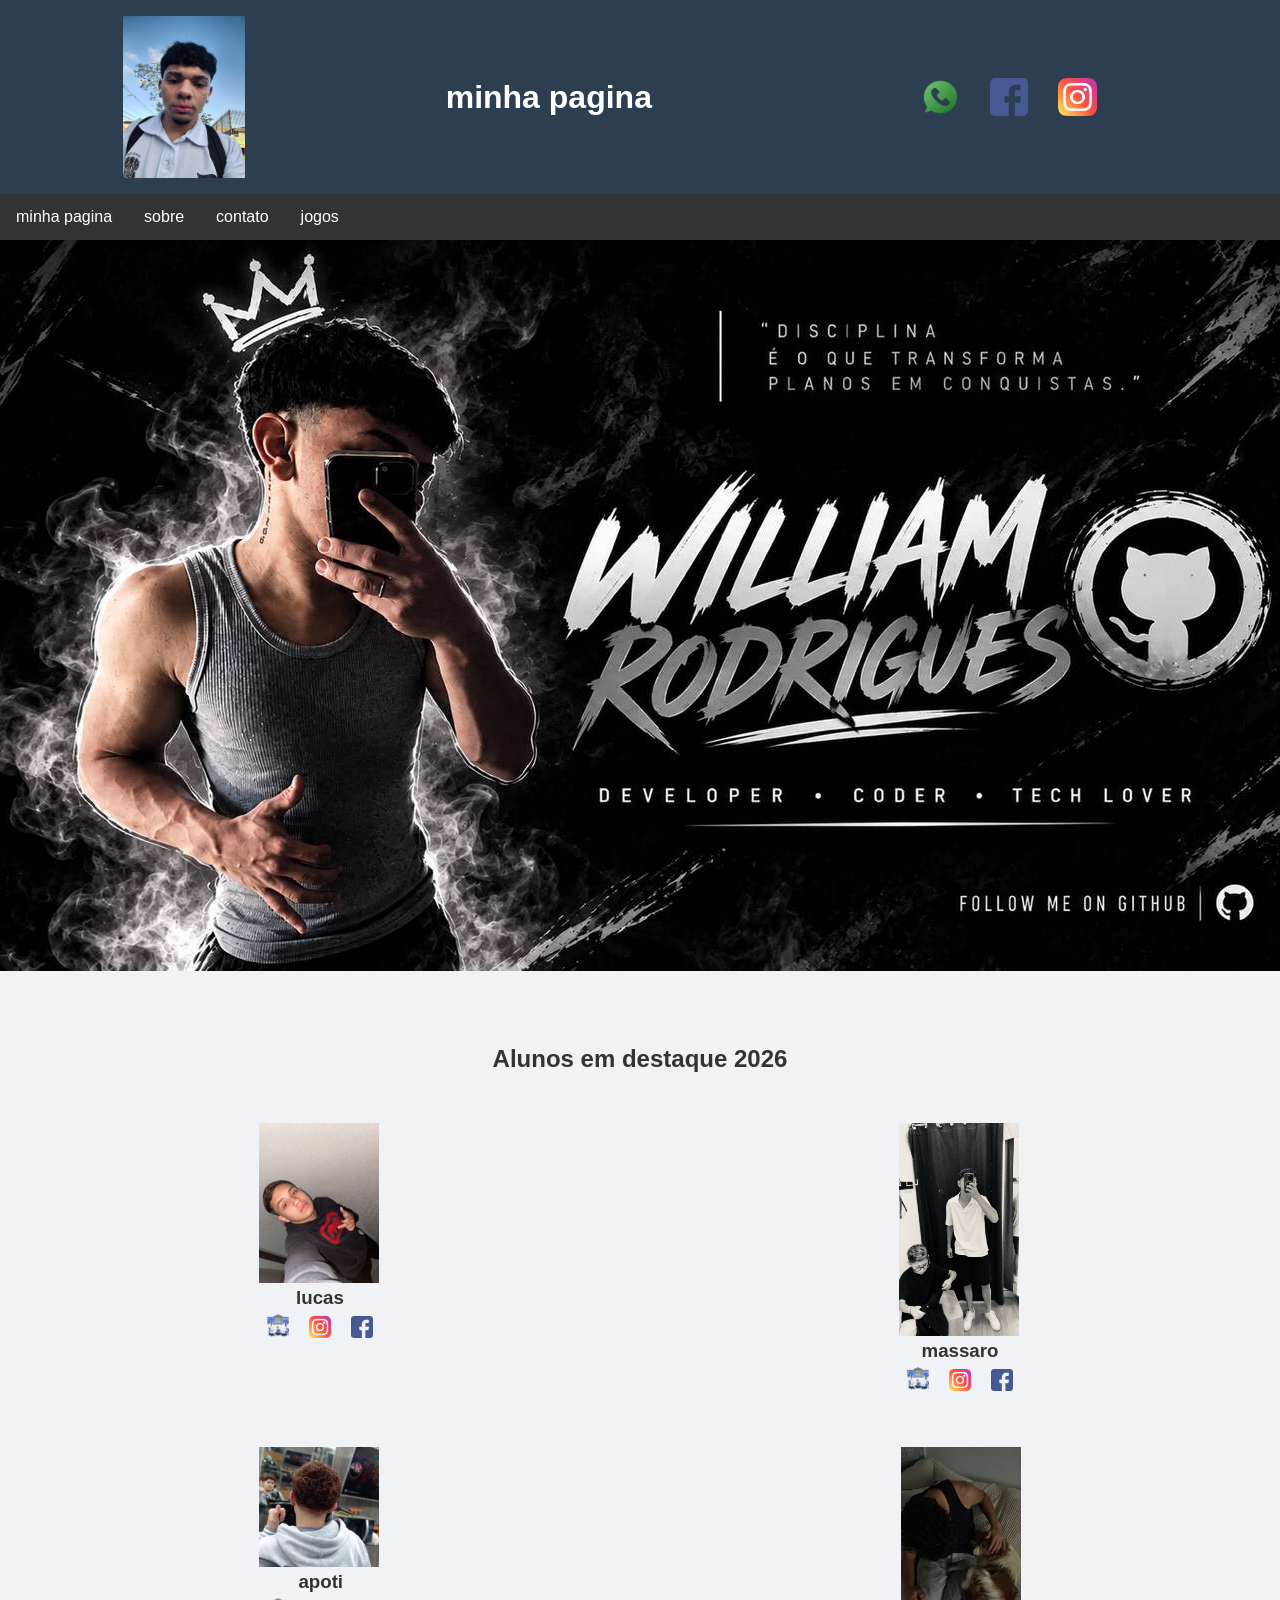
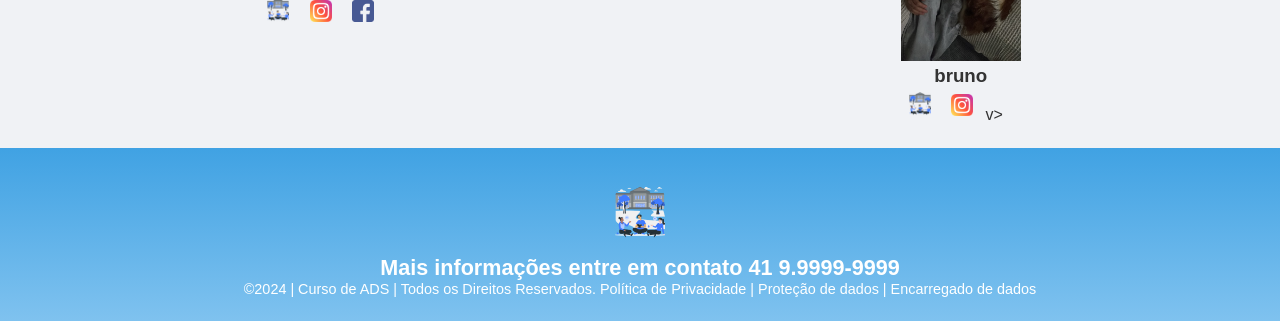
<file: index.html>
<!DOCTYPE html>
<html lang="pt-br">
<!DOCTYPE html>
<html lang="pt-br">
<head>
<meta charset="UTF-8">
<meta name="viewport" content="width=device-width, initial-scale=1.0">
<title>Home | Nossa Escola</title>
<link rel="stylesheet" href="style.css">
</head>
<body>
<!--header é a parte do cabeçalho do site, é o topo da página-->
<header class="cabecalho-itens">
<img class="cabecalho_imagem" src="image.png" alt="Logo da
Página">
<h1 class="titulo_site">minha pagina</h1>
<div class="sociais">
<img class="sociais" src="whatsapp.png" alt="Logo do Whats da
Escola">
<img class="sociais" src="facebook.png" alt="Facebook da
Escola">
<img class="sociais" src="instagram.png" alt="instagram da
Escola">
</div>
</header>
<!--menu-->
<ul>
  <li><a href="index.html">minha pagina</a></li>
  <li><a href="sobre.html">sobre</a></li>
  <li><a href="contato.html">contato</a></li>
  <li><a href="jogos.html">jogos</a></li>
</ul>
<!--Seção banner 1 é a parte do paragrafo 1 da página-->
<section class="banner1">
<img class="escola.image" src="WhatsApp Image 2026-11-11 at 19.48.55 (1).jpeg" alt="Banner da Escola">
</section>
<!--Seção estudantes é a parte do paragrafo 2 da página -- "Meninos"-->
<!--altere em "src="estudante_menino_1.png" para src"nome da imagem do menino em
todos abaixo-->
<!--altere em "src="site_school.png" para src"nome da logo em todos abaixo-->
<!--para aumentar os alunos copie a div no edidor que corresponda desde a foto
até os icones abaixo - dúvidas chame o professor-->
<section class="estudante">
<h1 class="estudante_titulo">Alunos em destaque 2026</h1>
<p> </p>
<div class="estudantes_todos">
<div class="estudante-div">
<img class="estudante-imagem" src="image copy.png" alt="Foto da
turma do 1CDS do ano de 2026">
<h3 class="estudante-nome">lucas</h3>
<a href="https://cursos.alura.com.br/dashboard">
<p> </p>
<img class="estudante-icone" src="logo_nossa_escola.png" alt="Link do Site da
escola"></a>
<img class="estudante-icone" src="instagram.png" alt="Link do
Instagram">
<img class="estudante-icone" src="facebook.png" alt="Link do Facebook">
</div>

<div class="estudante-div">
<img class="estudante-imagem" src="image copy 2.png" alt="Foto da
turma do 1CDS do ano de 2026">
<h3 class="estudante-nome">massaro</h3>
<a href="https://cursos.alura.com.br/dashboard">
<p> </p>
<img class="estudante-icone" src="logo_nossa_escola.png" alt="Link do
Site da escola"></a>
<img class="estudante-icone" src="instagram.png" alt="Link do
Instagram">
<img class="estudante-icone" src="facebook.png" alt="Link do
Facebook">
</div>
</div>
</section>

<!--Seção estudantes é a parte do paragrafo 3 da página -- "Meninas"-->
<!--altere em "src="estudante_menina_1.png" para src"nome da imagem do menina em
todas abaixo-->
<!--altere em "src="site_school.png" para src"nome da logo em todos abaixo-->
<section class="estudante">
<div class="estudantes_todos">
<div class="estudante-div">
<img class="estudante-imagem" src="WhatsApp Image 2026-11-18 at 19.32.31 (1).jpeg" alt="Foto da
turma do 1CDS do ano de 2023">
<h3 class="estudante-nome">apoti</h3>
<a href="https://cursos.alura.com.br/dashboard">
<p> </p>
<img class="estudante-icone" src="logo_nossa_escola.png" alt="Link do Site da
escola"></a>
<img class="estudante-icone" src="instagram.png" alt="Link do Instagram">
<img class="estudante-icone" src="facebook.png" alt="Link do Facebook">
</div>
<div class="estudante-div">
<img class="estudante-imagem" src="image copy 3.png" alt="Foto da turma do
1CDS do ano de 2023">
<h3 class="estudante-nome">bruno</h3>
<a href="https://cursos.alura.com.br/dashboard">
<p> </p>
<img class="estudante-icone" src="logo_nossa_escola.png" alt="Link do Site
da escola"></a>
<img class="estudante-icone" src="instagram.png" alt="Link do
Instagram">
v>
</div>
</div>
</section>
<!--Seção rodapé é a parte final da paragrafo 3 da página-->
<footer class="escola">
<img class="logo_rodape" src="logo_nossa_escola.png" alt="Logo da Escola">
<h2 class="escola-título">Mais informações entre em contato<a class="link"

href="https://wa.me/5541999999999"> 41 9.9999-9999 </a></h2>
<p></p>
<p>©2024 | Curso de ADS | Todos os Direitos Reservados.
Política de Privacidade | Proteção de dados | Encarregado de dados</p>
<p> </p>
</footer>
</body>
</html>
</file>
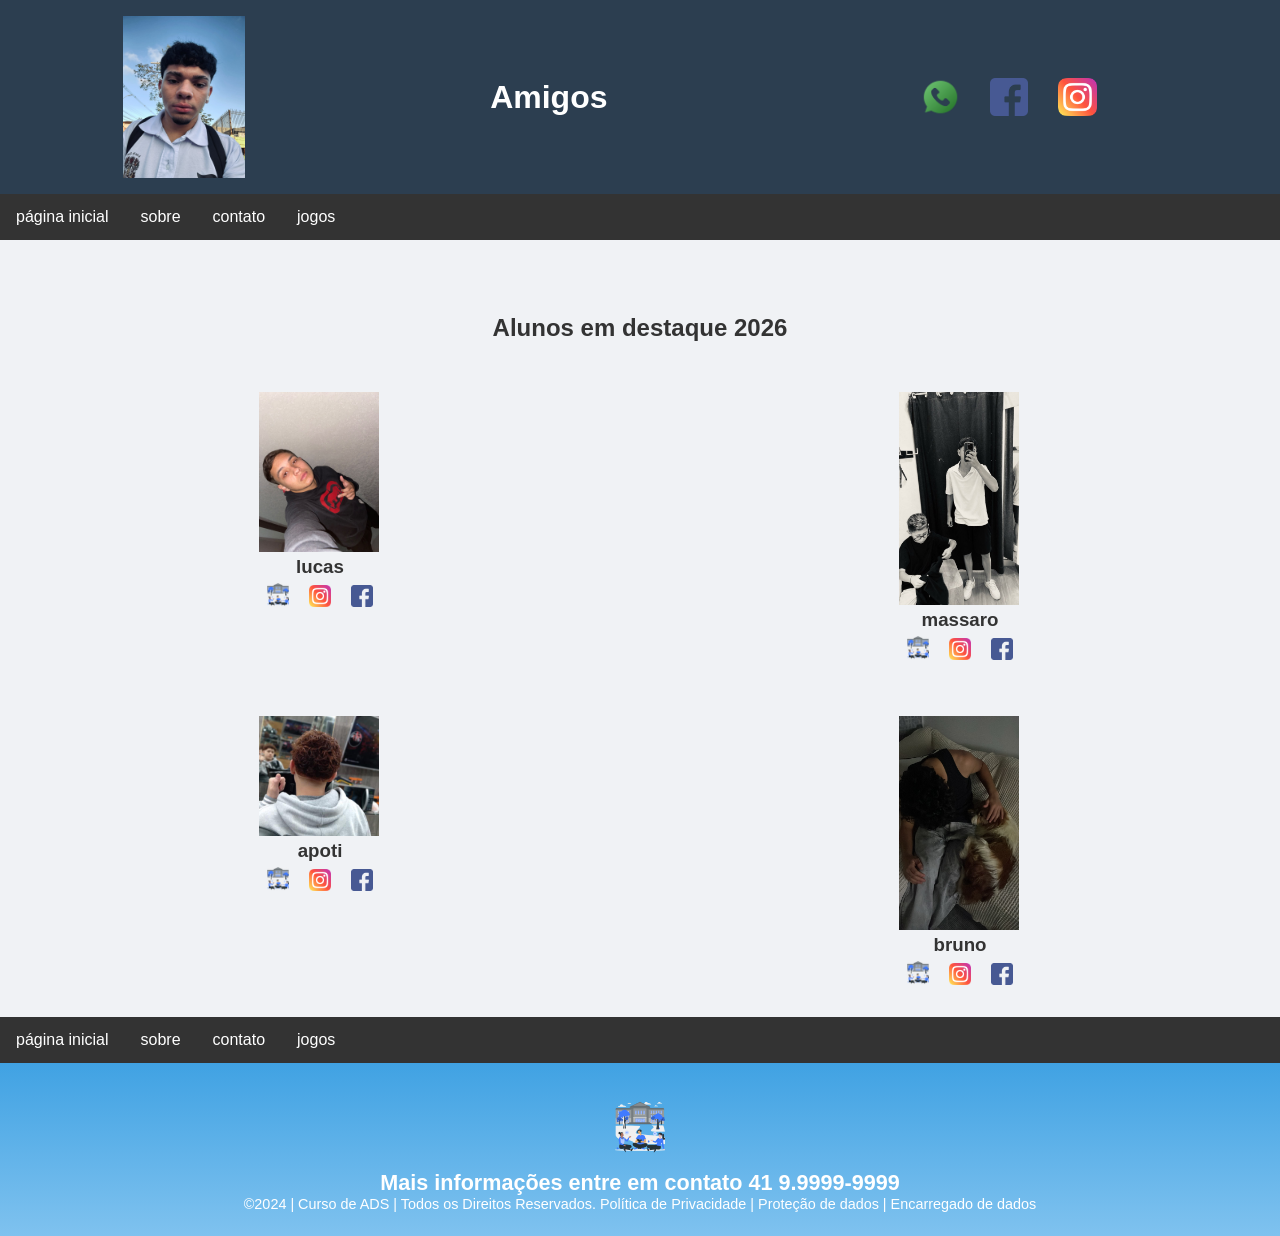
<file: contato.html>
<!DOCTYPE html>
<html lang="pt-br">
<!DOCTYPE html>
<html lang="pt-br">
<head>
<meta charset="UTF-8">
<meta name="viewport" content="width=device-width, initial-scale=1.0">
<title>Home | Nossa Escola</title>
<link rel="stylesheet" href="style.css">
</head>
<body>
<!--header é a parte do cabeçalho do site, é o topo da página-->
<header class="cabecalho-itens">
<img class="cabecalho_imagem" src="image.png" alt="Logo da
Página">
<h1 class="titulo_site">Amigos</h1>
<div class="sociais">
<img class="sociais" src="whatsapp.png" alt="Logo do Whats da
Escola">
<img class="sociais" src="facebook.png" alt="Facebook da
Escola">
<img class="sociais" src="instagram.png" alt="instagram da
Escola">
</div>
</header>

  <ul>
  <li><a href="index.html">página inicial</a></li>
  <li><a href="sobre.html">sobre</a></li>
  <li><a href="contato.html">contato</a></li>
  <li><a href="jogos.html">jogos</a></li>
</ul>


<section class="estudante">
<h1 class="estudante_titulo">Alunos em destaque 2026</h1>
<p> </p>
<div class="estudantes_todos">
<div class="estudante-div">
<img class="estudante-imagem" src="image copy.png" alt="Foto da
turma do 1CDS do ano de 2026">
<h3 class="estudante-nome">lucas</h3>
<a href="https://cursos.alura.com.br/dashboard">
<p> </p>
<img class="estudante-icone" src="logo_nossa_escola.png" alt="Link do Site da
escola"></a>
<img class="estudante-icone" src="instagram.png" alt="Link do
Instagram">
<img class="estudante-icone" src="facebook.png" alt="Link do Facebook">
</div>

<div class="estudante-div">
<img class="estudante-imagem" src="image copy 2.png" alt="Foto da
turma do 1CDS do ano de 2026">
<h3 class="estudante-nome">massaro</h3>
<a href="https://cursos.alura.com.br/dashboard">
<p> </p>
<img class="estudante-icone" src="logo_nossa_escola.png" alt="Link do
Site da escola"></a>
<img class="estudante-icone" src="instagram.png" alt="Link do
Instagram">
<img class="estudante-icone" src="facebook.png" alt="Link do
Facebook">
</div>
</div>
</section>

<!--Seção estudantes é a parte do paragrafo 3 da página -- "Meninas"-->
<!--altere em "src="estudante_menina_1.png" para src"nome da imagem do menina em
todas abaixo-->
<!--altere em "src="site_school.png" para src"nome da logo em todos abaixo-->
<section class="estudante">
<div class="estudantes_todos">
<div class="estudante-div">
<img class="estudante-imagem" src="WhatsApp Image 2026-11-18 at 19.32.31 (1).jpeg" alt="Foto da
turma do 1CDS do ano de 2023">
<h3 class="estudante-nome">apoti</h3>
<a href="https://cursos.alura.com.br/dashboard">
<p> </p>
<img class="estudante-icone" src="logo_nossa_escola.png" alt="Link do Site da
escola"></a>
<img class="estudante-icone" src="instagram.png" alt="Link do Instagram">
<img class="estudante-icone" src="facebook.png" alt="Link do Facebook">
</div>
<div class="estudante-div">
<img class="estudante-imagem" src="image copy 3.png" alt="Foto da turma do
1CDS do ano de 2023">
<h3 class="estudante-nome">bruno</h3>
<a href="https://cursos.alura.com.br/dashboard">
<p> </p>
<img class="estudante-icone" src="logo_nossa_escola.png" alt="Link do Site
da escola"></a>
<img class="estudante-icone" src="instagram.png" alt="Link do
Instagram">
<img class="estudante-icone" src="facebook.png" alt="Link do
Facebook">

</div>
</div>
</section>
<ul>
  <li><a href="index.html">página inicial</a></li>
  <li><a href="sobre.html">sobre</a></li>
  <li><a href="contato.html">contato</a></li>
  <li><a href="jogos.html">jogos</a></li>
</ul>




<!--conteudo-->

<!--Seção rodapé é a parte final da paragrafo 3 da página-->
<footer class="escola">
<img class="logo_rodape" src="logo_nossa_escola.png" alt="Logo da Escola">
<h2 class="escola-título">Mais informações entre em contato<a class="link"

href="https://wa.me/5541999999999"> 41 9.9999-9999 </a></h2>
<p></p>
<p>©2024 | Curso de ADS | Todos os Direitos Reservados.
Política de Privacidade | Proteção de dados | Encarregado de dados</p>
<p> </p>
</footer>
</body>
</html>
</file>
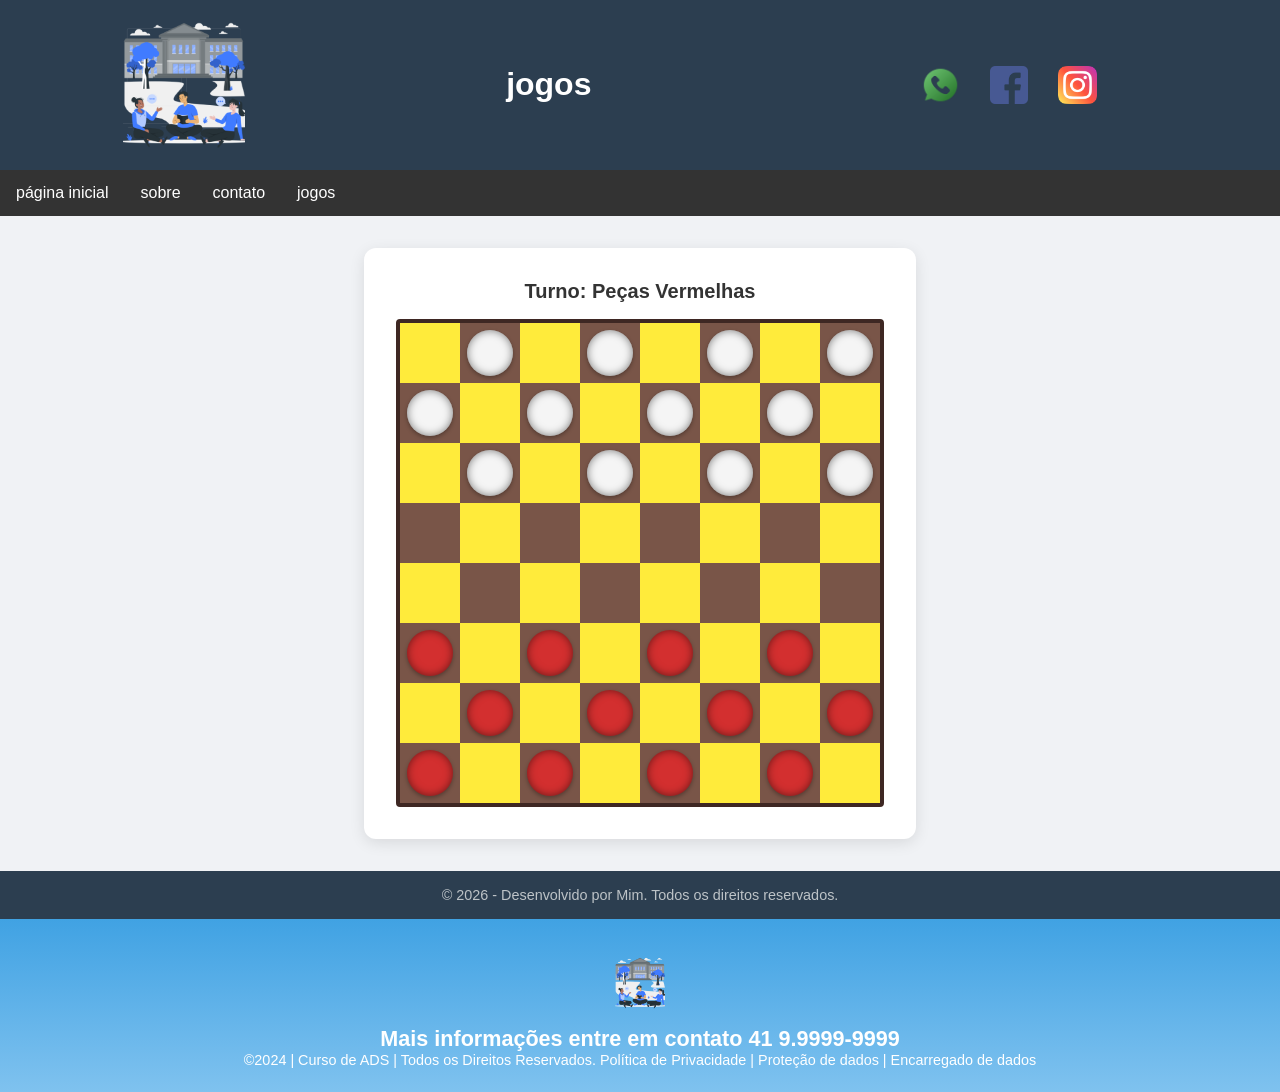
<file: jogos.html>
<!DOCTYPE html>
<html lang="pt-br">
<head>
<meta charset="UTF-8">
<meta name="viewport" content="width=device-width, initial-scale=1.0">
<title>Home | Nossa Escola</title>
<link rel="stylesheet" href="style.css">
</head>
<body>
<!--header é a parte do cabeçalho do site, é o topo da página-->
<header class="cabecalho-itens">
<img class="cabecalho_imagem" src="logo_nossa_escola.png" alt="Logo da
Página">
<h1 class="titulo_site">jogos</h1>
<div class="sociais">
<img class="sociais" src="whatsapp.png" alt="Logo do Whats da
Escola">
<img class="sociais" src="facebook.png" alt="Facebook da
Escola">
<img class="sociais" src="instagram.png" alt="instagram da
Escola">
</div>
</header>
<!--menu-->
<ul>
  <li><a href="index.html">página inicial</a></li>
  <li><a href="sobre.html">sobre</a></li>
  <li><a href="contato.html">contato</a></li>
  <li><a href="jogos.html">jogos</a></li>
</ul>



    <!-- Conteúdo Principal (Jogo centralizado) -->
    <main>
        <div class="game-container">
            <div id="status">Turno: Peças Vermelhas</div>
            <div id="board"></div>
        </div>
    </main>

    <!-- Rodapé -->
    <footer>
        <p>&copy; 2026 - Desenvolvido por Mim. Todos os direitos reservados.</p>
    </footer>

    <!-- Lógica do Jogo de Damas -->
    <script>
        const boardElement = document.getElementById('board');
        const statusElement = document.getElementById('status');
        
        // Tabuleiro inicial: R = Vermelha, W = Branca, 0 = Vazio
        let board = [
            [0, 'W', 0, 'W', 0, 'W', 0, 'W'],
            ['W', 0, 'W', 0, 'W', 0, 'W', 0],
            [0, 'W', 0, 'W', 0, 'W', 0, 'W'],
            [0, 0, 0, 0, 0, 0, 0, 0],
            [0, 0, 0, 0, 0, 0, 0, 0],
            ['R', 0, 'R', 0, 'R', 0, 'R', 0],
            [0, 'R', 0, 'R', 0, 'R', 0, 'R'],
            ['R', 0, 'R', 0, 'R', 0, 'R', 0]
        ];

        let turn = 'R'; // 'R' começa (Vermelhas)
        let selectedPiece = null;

        function createBoard() {
            boardElement.innerHTML = '';
            for (let r = 0; r < 8; r++) {
                for (let c = 0; c < 8; c++) {
                    const cell = document.createElement('div');
                    const isDark = (r + c) % 2 === 1;
                    cell.className = `cell ${isDark ? 'dark' : 'light'}`;
                    cell.dataset.row = r;
                    cell.dataset.col = c;

                    if (isDark && board[r][c] !== 0) {
                        const piece = document.createElement('div');
                        piece.className = `piece ${board[r][c] === 'R' ? 'red-piece' : 'white-piece'}`;
                        cell.appendChild(piece);
                    }

                    cell.addEventListener('click', onCellClick);
                    boardElement.appendChild(cell);
                }
            }
            updateStatus();
        }

        function onCellClick(e) {
            const cell = e.currentTarget;
            const r = parseInt(cell.dataset.row);
            const c = parseInt(cell.dataset.col);

            // Se clicou na própria peça do seu turno, seleciona ela
            if (board[r][c] === turn) {
                if (selectedPiece) {
                    document.querySelector(`[data-row="${selectedPiece.r}"][data-col="${selectedPiece.c}"]`).classList.remove('selected');
                }
                selectedPiece = { r, c };
                cell.classList.add('selected');
                return;
            }

            // Se já tem uma peça selecionada e clicou em uma casa vazia escura
            if (selectedPiece && board[r][c] === 0 && (r + c) % 2 === 1) {
                const moveResult = isValidMove(selectedPiece.r, selectedPiece.c, r, c);
                
                if (moveResult.valid) {
                    // Executa o movimento no array lógico
                    board[r][c] = turn;
                    board[selectedPiece.r][selectedPiece.c] = 0;

                    // Se foi uma captura, remove a peça comida
                    if (moveResult.captured) {
                        board[moveResult.captured.r][moveResult.captured.c] = 0;
                    }

                    // Tira a seleção visual, muda o turno e redesenha o tabuleiro
                    selectedPiece = null;
                    turn = turn === 'R' ? 'W' : 'R';
                    createBoard();
                }
            }
        }

        function isValidMove(fromR, fromC, toR, toC) {
            const rowDiff = toR - fromR;
            const colDiff = toC - fromC;
            const direction = turn === 'R' ? -1 : 1; // Vermelhas sobem (-1), Brancas descem (+1)

            // Movimento simples simples de 1 casa diagonal (frente)
            if (rowDiff === direction && Math.abs(colDiff) === 1) {
                return { valid: true, captured: null };
            }

            // Movimento de captura (pular 2 casas diagonais)
            if (rowDiff === direction * 2 && Math.abs(colDiff) === 2) {
                const midR = fromR + direction;
                const midC = fromC + (colDiff / 2);
                const opponent = turn === 'R' ? 'W' : 'R';

                if (board[midR][midC] === opponent) {
                    return { valid: true, captured: { r: midR, c: midC } };
                }
            }

            return { valid: false };
        }

        function updateStatus() {
            statusElement.innerText = turn === 'R' ? 'Turno: Peças Vermelhas' : 'Turno: Peças Brancas';
        }

        // Inicializa o jogo ao carregar
        createBoard();
    </script>
</body>
</html>


<!--conteudo-->

<!--Seção rodapé é a parte final da paragrafo 3 da página-->
<footer class="escola">
<img class="logo_rodape" src="logo_nossa_escola.png" alt="Logo da Escola">
<h2 class="escola-título">Mais informações entre em contato<a class="link"

href="https://wa.me/5541999999999"> 41 9.9999-9999 </a></h2>
<p></p>
<p>©2024 | Curso de ADS | Todos os Direitos Reservados.
Política de Privacidade | Proteção de dados | Encarregado de dados</p>
<p> </p>
</footer>
</body>
</html>
</file>
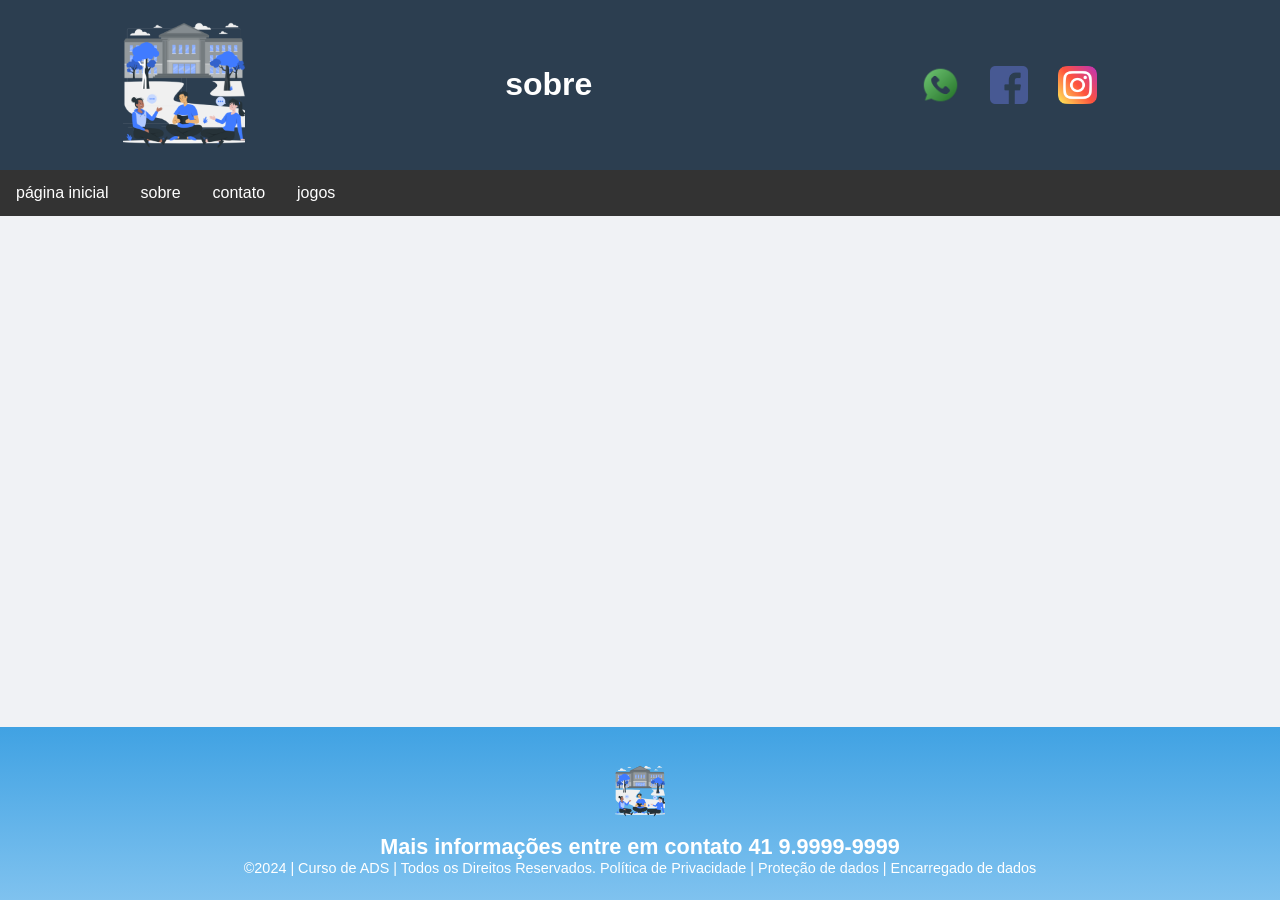
<file: sobre.html>
<!DOCTYPE html>
<html lang="pt-br">
<head>
<meta charset="UTF-8">
<meta name="viewport" content="width=device-width, initial-scale=1.0">
<title>Home | Nossa Escola</title>
<link rel="stylesheet" href="style.css">
</head>
<body>
<!--header é a parte do cabeçalho do site, é o topo da página-->
<header class="cabecalho-itens">
<img class="cabecalho_imagem" src="logo_nossa_escola.png" alt="Logo da
Página">
<h1 class="titulo_site">sobre</h1>
<div class="sociais">
<img class="sociais" src="whatsapp.png" alt="Logo do Whats da
Escola">
<img class="sociais" src="facebook.png" alt="Facebook da
Escola">
<img class="sociais" src="instagram.png" alt="instagram da
Escola">
</div>
</header>
<!--menu-->
<ul>
  <li><a href="index.html">página inicial</a></li>
  <li><a href="sobre.html">sobre</a></li>
  <li><a href="contato.html">contato</a></li>
  <li><a href="jogos.html">jogos</a></li>
</ul>

<!--conteudo-->

<!--Seção rodapé é a parte final da paragrafo 3 da página-->
<footer class="escola">
<img class="logo_rodape" src="logo_nossa_escola.png" alt="Logo da Escola">
<h2 class="escola-título">Mais informações entre em contato<a class="link"

href="https://wa.me/5541999999999"> 41 9.9999-9999 </a></h2>
<p></p>
<p>©2024 | Curso de ADS | Todos os Direitos Reservados.
Política de Privacidade | Proteção de dados | Encarregado de dados</p>
<p> </p>
</footer>
</body>
</html>
</file>
<file: style.css>
*{
margin: 0;
padding: 0;
box-sizing: border-box;
}
body{
font-family: "Poppins", sans-serif;
}
header{
background-color: #424e61;
color: white;
width: 100%;
padding: 20px;
}
.cabecalho-itens{
max-width: 1980px;
margin: 0 auto;
display: flex;
align-items: center;
justify-content: center;
}
.cabecalho_imagem{
width: 10%;
display: flex;
justify-content: flex-start;
align-items: center;
}
.titulo_site{
padding: 50px;
text-align: center;
width: 50%;
font: 30px;
}
.sociais{
display: flex;
justify-content: flex-end;
width: 25%;
padding-right: 30px;
}
.banner1{
display: flex;
justify-content: center;
}
.estudante_titulo{
padding: 50px;
text-align: center;

}
.estudante-nome{
text-align: center;
}
.estudante-imagem{
width: 120px;
}
.estudante-icone{
width: 38px;
padding: 4px 8px;
}
.estudante{
background-image: background-color(#faae43);
padding: 24px 0;
}

.estudante.div{
text-align: center;
padding: 24px 0;
}
.estudantes_todos{
display: flex;
justify-content: space-around;
}
.escola{
background-image: linear-gradient(#40A2E3,#7FC2EF);
color: white;
display: flex;
justify-content:center;
padding: 24px 0;
text-align:center;
display:block;
}
.escola-titulo{
padding: 50px;
text-align: center;
}
.logo_rodape{
height: 80px;
padding: 12px 0;

}

.link{
color: #ffffff;
text-decoration: none;
}

ul {
  list-style-type: none;
  margin: 0;
  padding: 0;
  overflow: hidden;
  background-color: #333333;
}

ul li {
  float: left;
}

ul li a {
  display: block;
  color: white;
  text-align: center;
  padding: 14px 16px;
  text-decoration: none;
}

ul li a:hover {
  background-color: #111111;
}

/* Reset e Estrutura Base */
        * {
            margin: 0;
            padding: 0;
            box-sizing: border-box;
            font-family: 'Segoe UI', Tahoma, Geneva, Verdana, sans-serif;
        }

        body {
            display: flex;
            flex-direction: column;
            min-height: 100vh;
            background-color: #f0f2f5;
            color: #333;
        }

        /* Cabeçalho e Menu */
        header {
            background-color: #2c3e50;
            color: white;
            padding: 1rem 2rem;
            box-shadow: 0 2px 5px rgba(0,0,0,0.2);
        }

        .header-container {
            max-width: 1200px;
            margin: 0 auto;
            display: flex;
            justify-content: space-between;
            align-items: center;
        }

        nav ul {
            display: flex;
            list-style: none;
            gap: 1.5rem;
        }

        nav a {
            color: #ebd4d4;
            text-decoration: none;
            font-weight: 500;
            transition: color 0.3s;
        }

        nav a:hover {
            color: #fff;
        }

        /* Área Central do Jogo */
        main {
            flex: 1;
            display: flex;
            flex-direction: column;
            align-items: center;
            justify-content: center;
            padding: 2rem;
        }

        .game-container {
            background: white;
            padding: 2rem;
            border-radius: 12px;
            box-shadow: 0 4px 15px rgba(0,0,0,0.1);
            text-align: center;
        }

        #status {
            font-size: 1.25rem;
            margin-bottom: 1rem;
            font-weight: bold;
        }

        /* Tabuleiro de Damas */
        #board {
            display: grid;
            grid-template-columns: repeat(8, 60px);
            grid-template-rows: repeat(8, 60px);
            border: 4px solid #3e2723;
            border-radius: 4px;
            margin: 0 auto;
        }

        .cell {
            width: 60px;
            height: 60px;
            display: flex;
            align-items: center;
            justify-content: center;
            position: relative;
            cursor: pointer;
        }

        /* Cores das Casas */
        .light {
            background-color: #ffeb3b;
            background-image: url("data:image/svg+xml,%3Csvg xmlns='http://w3.org' width='4' height='4' viewBox='0 0 4 4'%3E%3Cpath fill='%23fbc02d' fill-opacity='0.4' d='M1 3h1v1H1V3zm2-2h1v1H3V1z'%3E%3C/path%3E%3C/svg%3E");
        }

        .dark {
            background-color: #795548;
        }

        .cell.selected {
            outline: 3px solid #00e676;
            z-index: 10;
        }

        /* Peças */
        .piece {
            width: 46px;
            height: 46px;
            border-radius: 50%;
            box-shadow: inset 0 0 8px rgba(0,0,0,0.5), 0 2px 4px rgba(0,0,0,0.3);
            transition: transform 0.2s;
        }

        .piece:hover {
            transform: scale(1.05);
        }

        .red-piece {
            background-color: #d32f2f;
        }

        .white-piece {
            background-color: #f5f5f5;
        }

        /* Rodapé */
        footer {
            background-color: #2c3e50;
            color: #bdc3c7;
            text-align: center;
            padding: 1rem;
            font-size: 0.9rem;
            margin-top: auto;
        }

        /* Responsividade simples */
        @media (max-width: 540px) {
            #board {
                grid-template-columns: repeat(8, 40px);
                grid-template-rows: repeat(8, 40px);
            }
            .cell { width: 40px; height: 40px; }
            .piece { width: 30px; height: 30px; }
        }
</file>
